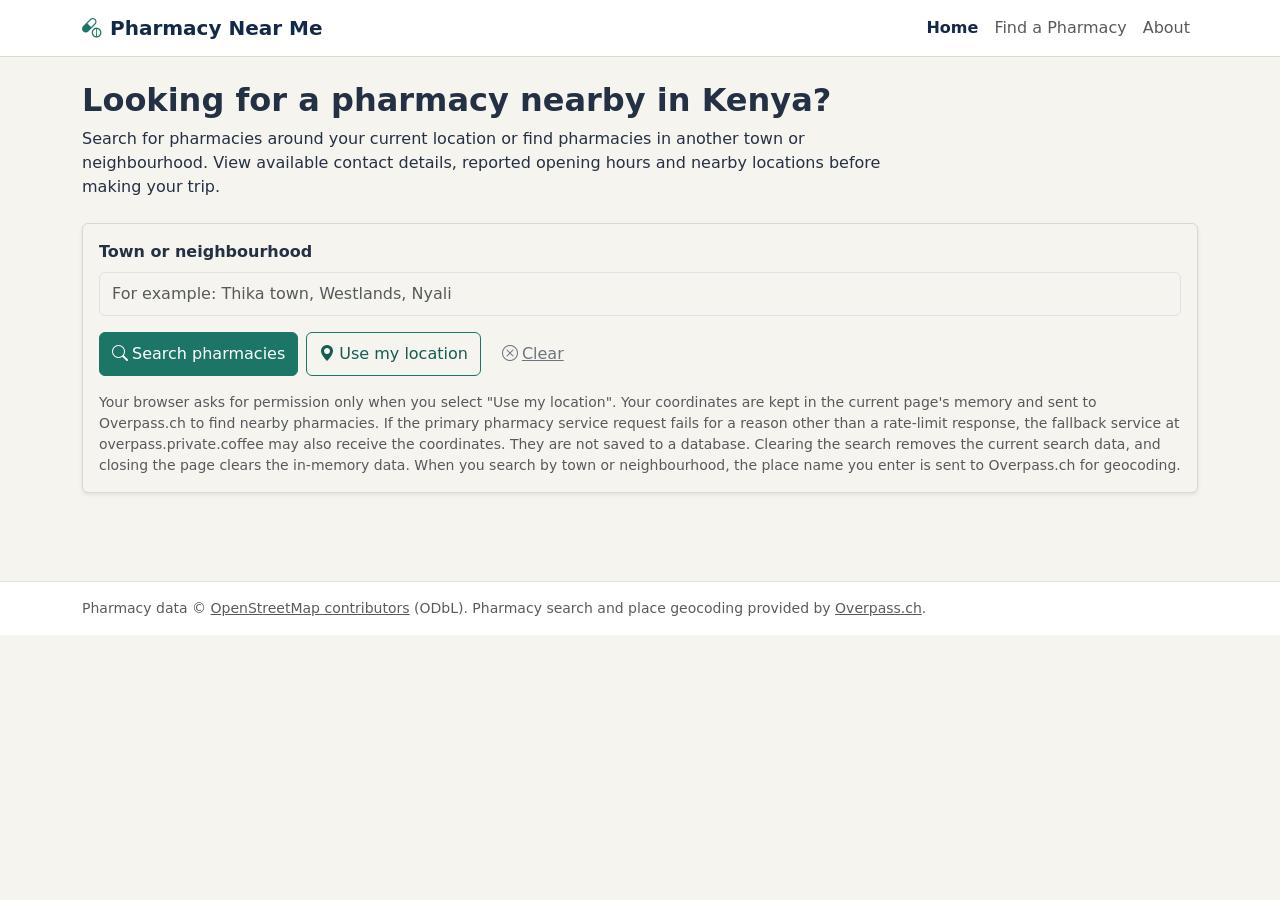
<file: index.html>
<!DOCTYPE html>
<html lang="en">
<head>
  <meta charset="utf-8">
  <meta name="viewport" content="width=device-width, initial-scale=1">
  <title>Find Pharmacies Near You in Kenya | Pharmacy Near Me</title>
  <meta name="description" content="Search for nearby pharmacies in Kenya by town or current location. View mapped locations, available contact details and reported opening hours.">
  <meta name="theme-color" content="#1d7568">
  <link rel="canonical" href="https://nester09.github.io/pharmacy-near-me/">

  <meta property="og:type" content="website">
  <meta property="og:title" content="Find Pharmacies Near You in Kenya | Pharmacy Near Me">
  <meta property="og:description" content="Search for nearby pharmacies in Kenya using your location or a town or neighbourhood name.">
  <meta property="og:url" content="https://nester09.github.io/pharmacy-near-me/">

  <meta name="twitter:card" content="summary">

  <link rel="icon" href="assets/images/favicon.ico" sizes="48x48">
  <link rel="icon" href="assets/images/favicon.svg" type="image/svg+xml">
  <link rel="apple-touch-icon" href="assets/images/apple-touch-icon.png">

  <link rel="stylesheet" href="vendor/bootstrap/css/bootstrap.min.css">
  <link rel="stylesheet" href="vendor/bootstrap-icons/bootstrap-icons.min.css">
  <link rel="stylesheet" href="vendor/leaflet/leaflet.css">
  <link rel="stylesheet" href="assets/css/style.css">
</head>
<body>
  <header>
    <nav class="navbar navbar-expand-md bg-white">
      <div class="container">
        <a class="navbar-brand fw-semibold" href="index.html"><i class="bi bi-capsule-pill me-2" aria-hidden="true"></i>Pharmacy Near Me</a>
        <button class="navbar-toggler" type="button" data-bs-toggle="collapse" data-bs-target="#main-nav" aria-controls="main-nav" aria-expanded="false" aria-label="Toggle navigation">
          <span class="navbar-toggler-icon"></span>
        </button>
        <div class="collapse navbar-collapse" id="main-nav">
          <ul class="navbar-nav ms-auto">
            <li class="nav-item"><a class="nav-link active" aria-current="page" href="index.html">Home</a></li>
            <li class="nav-item"><a class="nav-link" href="index.html#search">Find a Pharmacy</a></li>
            <li class="nav-item"><a class="nav-link" href="about.html">About</a></li>
          </ul>
        </div>
      </div>
    </nav>
  </header>

  <main class="container py-4" id="search">
    <div class="row">
      <div class="col-lg-10 col-xl-9">
        <h1 class="h2 fw-semibold">Looking for a pharmacy nearby in Kenya?</h1>
        <p class="mb-4">Search for pharmacies around your current location or find pharmacies in another town or neighbourhood. View available contact details, reported opening hours and nearby locations before making your trip.</p>
      </div>
    </div>

    <noscript><div class="alert alert-warning">Pharmacy Near Me needs JavaScript to search for pharmacies.</div></noscript>

    <section class="card search-card shadow-sm mb-3" aria-label="Search for pharmacies">
      <div class="card-body">
        <form id="search-form" novalidate>
          <label for="location-input" class="form-label fw-semibold">Town or neighbourhood</label>
          <input type="text" class="form-control mb-3" id="location-input" maxlength="100" placeholder="For example: Thika town, Westlands, Nyali" autocomplete="off">
          <div class="d-flex flex-wrap gap-2">
            <button type="submit" class="btn btn-primary" id="search-button"><i class="bi bi-search me-1" aria-hidden="true"></i>Search pharmacies</button>
            <button type="button" class="btn btn-outline-primary" id="location-button"><i class="bi bi-geo-alt-fill me-1" aria-hidden="true"></i>Use my location</button>
            <button type="button" class="btn btn-link text-secondary" id="clear-button"><i class="bi bi-x-circle me-1" aria-hidden="true"></i>Clear</button>
          </div>
        </form>

        <!-- Mobile indicator for search results and messages below -->
        <button type="button" id="mobile-output-hint" class="mobile-output-hint d-none"
          aria-controls="search-output">
          <i class="bi bi-arrow-down-circle" aria-hidden="true"></i>
          <span>
            <strong>Your search updates are below</strong>
            <small>Scroll down to view results or messages.</small>
          </span>
        </button>

        <p class="small text-muted mt-3 mb-0">
          Your browser asks for permission only when you select "Use my location". Your coordinates are kept in the current page's memory and 
          sent to Overpass.ch to find nearby pharmacies. If the primary pharmacy service request fails for a reason other than a rate-limit response, 
          the fallback service at overpass.private.coffee may also receive the coordinates. They are not saved to a database. Clearing the search removes 
          the current search data, and closing the page clears the in-memory data. When you search by town or neighbourhood, the place name you enter is sent 
          to Overpass.ch for geocoding.
        </p>
      </div>
    </section>

    <!-- Search results, loading states and messages -->
    <div id="search-output">
      <div id="loading-box" class="d-none alert alert-light border d-flex align-items-center gap-3" role="status">
      <div class="spinner-border spinner-border-sm text-secondary" aria-hidden="true"></div>
      <span id="loading-text">Finding pharmacies near you...</span>
    </div>
    <div id="message-area"></div>

    <section id="results-section" class="d-none" aria-label="Search results" aria-live="polite">
      <div class="alert alert-warning small" role="note">
        <strong>Please confirm before you travel.</strong> Details come from OpenStreetMap contributors and have not been independently verified.
        Opening hours may be out of date, and we can't tell whether a pharmacy has a medicine in stock. Distances are approximate straight-line
        distances, not driving or walking distances. Call ahead when you can.
      </div>

      <div id="results-tools" class="d-none mb-3">
        <p id="results-summary" class="fw-semibold mb-2"></p>
        <div class="d-flex flex-wrap align-items-end gap-3">
          <div>
            <label for="radius-select" class="form-label small mb-1">Search radius</label>
            <select id="radius-select" class="form-select"></select>
          </div>
          <div>
            <span class="form-label small d-block mb-1" id="filter-label">Show</span>
            <div class="btn-group" role="group" aria-labelledby="filter-label">
              <input type="radio" class="btn-check" name="filter" id="filter-all" autocomplete="off" checked>
              <label class="btn btn-outline-primary" for="filter-all">All pharmacies</label>
              <input type="radio" class="btn-check" name="filter" id="filter-24h" autocomplete="off">
              <label class="btn btn-outline-primary" for="filter-24h">Reported 24-hour</label>
              <input type="radio" class="btn-check" name="filter" id="filter-open" autocomplete="off">
              <label class="btn btn-outline-primary" for="filter-open">Open now</label>
            </div>
          </div>
          <div>
            <label for="sort-select" class="form-label small mb-1">Order</label>
            <select id="sort-select" class="form-select">
              <option value="nearest">Nearest first</option>
              <option value="name">Name A to Z</option>
            </select>
          </div>
          <div class="btn-group ms-md-auto" role="group" aria-label="Choose list or map view">
            <button type="button" id="view-list" class="btn btn-outline-primary active" aria-pressed="true"><i class="bi bi-list-ul me-1" aria-hidden="true"></i>List</button>
            <button type="button" id="view-map" class="btn btn-outline-primary" aria-pressed="false"><i class="bi bi-map me-1" aria-hidden="true"></i>Map</button>
          </div>
        </div>
      </div>

      <div id="map-wrapper" class="d-none mb-3">
        <div id="map-message" class="alert alert-warning d-none" role="status"></div>
        <div id="map" role="region" aria-label="Map of pharmacies"></div>
      </div>

      <div id="results-list" class="row row-cols-1 row-cols-md-2 row-cols-xl-3 g-3"></div>
    </section>
    </div>
  </main>

  <footer class="border-top bg-white py-3 mt-5 small text-muted">
    <div class="container">
      Pharmacy data &copy; <a href="https://www.openstreetmap.org/copyright">OpenStreetMap contributors</a> (ODbL).
      Pharmacy search and place geocoding provided by <a href="https://overpass.ch/">Overpass.ch</a>.
    </div>
  </footer>
  <script src="vendor/bootstrap/js/bootstrap.bundle.min.js"></script>
  <script src="vendor/leaflet/leaflet.js"></script>
  <script src="assets/js/config.js"></script>
  <script src="assets/js/location.js"></script>
  <script src="assets/js/pharmacy-search.js"></script>
  <script src="assets/js/map.js"></script>
  <script src="assets/js/app.js"></script>
</body>
</html>
</file>
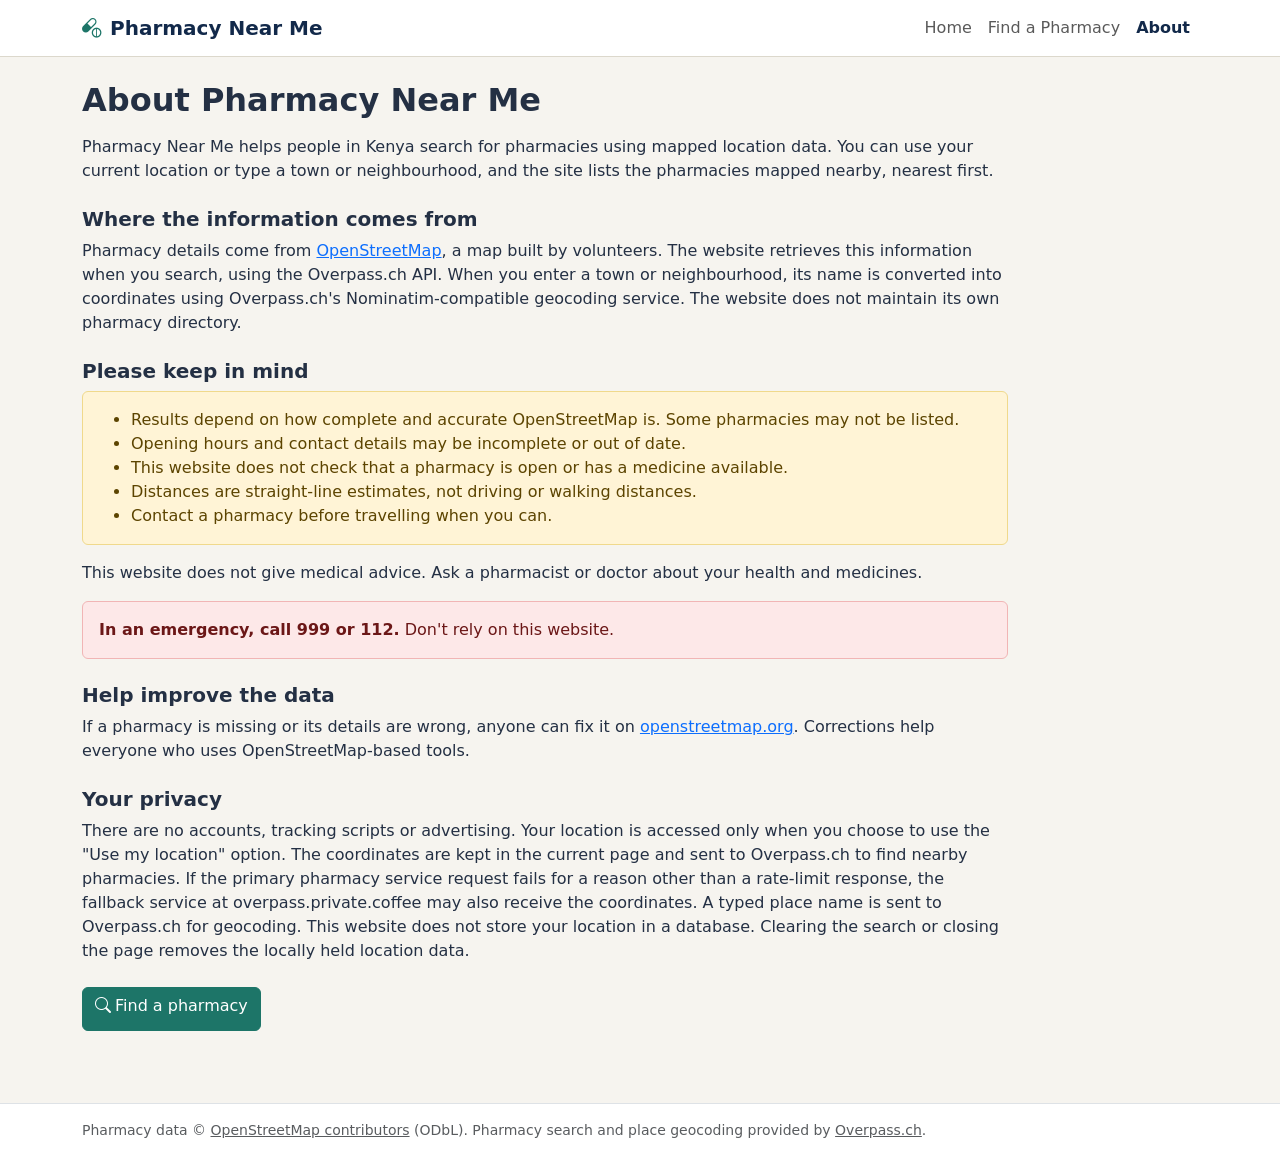
<file: about.html>
<!DOCTYPE html>
<html lang="en">
<head>
  <meta charset="utf-8">
  <meta name="viewport" content="width=device-width, initial-scale=1">
  <title>About Pharmacy Near Me | Pharmacy Search in Kenya</title>
  <meta name="description" content="Learn how Pharmacy Near Me helps people in Kenya find nearby pharmacies using OpenStreetMap data.">
  <meta name="theme-color" content="#1d7568">
  <link rel="canonical" href="https://nester09.github.io/pharmacy-near-me/about.html">

  <meta property="og:type" content="website">
  <meta property="og:title" content="About Pharmacy Near Me | Pharmacy Search in Kenya">
  <meta property="og:description" content="Learn how Pharmacy Near Me helps people in Kenya find nearby pharmacies using OpenStreetMap data.">
  <meta property="og:url" content="https://nester09.github.io/pharmacy-near-me/about.html">

  <meta name="twitter:card" content="summary">

  <link rel="icon" href="assets/images/favicon.ico" sizes="48x48">
  <link rel="icon" href="assets/images/favicon.svg" type="image/svg+xml">
  <link rel="apple-touch-icon" href="assets/images/apple-touch-icon.png">

  <link rel="stylesheet" href="vendor/bootstrap/css/bootstrap.min.css">
  <link rel="stylesheet" href="vendor/bootstrap-icons/bootstrap-icons.min.css">
  <link rel="stylesheet" href="assets/css/style.css">
</head>
<body>
  <header>
    <nav class="navbar navbar-expand-md bg-white">
      <div class="container">
        <a class="navbar-brand fw-semibold" href="index.html"><i class="bi bi-capsule-pill me-2" aria-hidden="true"></i>Pharmacy Near Me</a>
        <button class="navbar-toggler" type="button" data-bs-toggle="collapse" data-bs-target="#main-nav" aria-controls="main-nav" aria-expanded="false" aria-label="Toggle navigation">
          <span class="navbar-toggler-icon"></span>
        </button>
        <div class="collapse navbar-collapse" id="main-nav">
          <ul class="navbar-nav ms-auto">
            <li class="nav-item"><a class="nav-link" href="index.html">Home</a></li>
            <li class="nav-item"><a class="nav-link" href="index.html#search">Find a Pharmacy</a></li>
            <li class="nav-item"><a class="nav-link active" aria-current="page" href="about.html">About</a></li>
          </ul>
        </div>
      </div>
    </nav>
  </header>

  <main class="container py-4">
    <div class="row">
      <div class="col-lg-10">
        <h1 class="h2 fw-semibold mb-3">About Pharmacy Near Me</h1>
        <p>Pharmacy Near Me helps people in Kenya search for pharmacies using mapped location data. You can use your current location or type a town or neighbourhood, and the site lists the pharmacies mapped nearby, nearest first.</p>

        <h2 class="h5 fw-semibold mt-4">Where the information comes from</h2>
        <p>Pharmacy details come from <a href="https://www.openstreetmap.org/">OpenStreetMap</a>, a map built by volunteers. The website retrieves this information when you search, using the Overpass.ch API. When you enter a town or neighbourhood, its name is converted into coordinates using Overpass.ch's Nominatim-compatible geocoding service. The website does not maintain its own pharmacy directory.</p>

        <h2 class="h5 fw-semibold mt-4">Please keep in mind</h2>
        <div class="alert alert-warning">
          <ul class="mb-0">
            <li>Results depend on how complete and accurate OpenStreetMap is. Some pharmacies may not be listed.</li>
            <li>Opening hours and contact details may be incomplete or out of date.</li>
            <li>This website does not check that a pharmacy is open or has a medicine available.</li>
            <li>Distances are straight-line estimates, not driving or walking distances.</li>
            <li>Contact a pharmacy before travelling when you can.</li>
          </ul>
        </div>
        <p>This website does not give medical advice. Ask a pharmacist or doctor about your health and medicines.</p>
        <div class="alert alert-danger" role="note"><strong>In an emergency, call 999 or 112.</strong> Don't rely on this website.</div>

        <h2 class="h5 fw-semibold mt-4">Help improve the data</h2>
        <p>If a pharmacy is missing or its details are wrong, anyone can fix it on <a href="https://www.openstreetmap.org/">openstreetmap.org</a>. Corrections help everyone who uses OpenStreetMap-based tools.</p>

        <h2 class="h5 fw-semibold mt-4">Your privacy</h2>
        <p>There are no accounts, tracking scripts or advertising. Your location is accessed only when you choose to use the "Use my location" option. The coordinates are kept in the current page and sent to Overpass.ch to find nearby pharmacies. If the primary pharmacy service request fails for a reason other than a rate-limit response, the fallback service at overpass.private.coffee may also receive the coordinates. A typed place name is sent to Overpass.ch for geocoding. This website does not store your location in a database. Clearing the search or closing the page removes the locally held location data.</p>

        <a href="index.html#search" class="btn btn-primary mt-2"><i class="bi bi-search me-1" aria-hidden="true"></i>Find a pharmacy</a>
      </div>
    </div>
  </main>

  <footer class="border-top bg-white py-3 mt-5 small text-muted">
    <div class="container">
      Pharmacy data &copy; <a href="https://www.openstreetmap.org/copyright">OpenStreetMap contributors</a> (ODbL).
      Pharmacy search and place geocoding provided by <a href="https://overpass.ch/">Overpass.ch</a>.
    </div>
  </footer>
  <script src="vendor/bootstrap/js/bootstrap.bundle.min.js"></script>
</body>
</html>
</file>
<file: vendor/leaflet/leaflet.css>
/* required styles */

.leaflet-pane,
.leaflet-tile,
.leaflet-marker-icon,
.leaflet-marker-shadow,
.leaflet-tile-container,
.leaflet-pane > svg,
.leaflet-pane > canvas,
.leaflet-zoom-box,
.leaflet-image-layer,
.leaflet-layer {
	position: absolute;
	left: 0;
	top: 0;
	}
.leaflet-container {
	overflow: hidden;
	}
.leaflet-tile,
.leaflet-marker-icon,
.leaflet-marker-shadow {
	-webkit-user-select: none;
	   -moz-user-select: none;
	        user-select: none;
	  -webkit-user-drag: none;
	}
/* Prevents IE11 from highlighting tiles in blue */
.leaflet-tile::selection {
	background: transparent;
}
/* Safari renders non-retina tile on retina better with this, but Chrome is worse */
.leaflet-safari .leaflet-tile {
	image-rendering: -webkit-optimize-contrast;
	}
/* hack that prevents hw layers "stretching" when loading new tiles */
.leaflet-safari .leaflet-tile-container {
	width: 1600px;
	height: 1600px;
	-webkit-transform-origin: 0 0;
	}
.leaflet-marker-icon,
.leaflet-marker-shadow {
	display: block;
	}
/* .leaflet-container svg: reset svg max-width decleration shipped in Joomla! (joomla.org) 3.x */
/* .leaflet-container img: map is broken in FF if you have max-width: 100% on tiles */
.leaflet-container .leaflet-overlay-pane svg {
	max-width: none !important;
	max-height: none !important;
	}
.leaflet-container .leaflet-marker-pane img,
.leaflet-container .leaflet-shadow-pane img,
.leaflet-container .leaflet-tile-pane img,
.leaflet-container img.leaflet-image-layer,
.leaflet-container .leaflet-tile {
	max-width: none !important;
	max-height: none !important;
	width: auto;
	padding: 0;
	}

.leaflet-container img.leaflet-tile {
	/* See: https://bugs.chromium.org/p/chromium/issues/detail?id=600120 */
	mix-blend-mode: plus-lighter;
}

.leaflet-container.leaflet-touch-zoom {
	-ms-touch-action: pan-x pan-y;
	touch-action: pan-x pan-y;
	}
.leaflet-container.leaflet-touch-drag {
	-ms-touch-action: pinch-zoom;
	/* Fallback for FF which doesn't support pinch-zoom */
	touch-action: none;
	touch-action: pinch-zoom;
}
.leaflet-container.leaflet-touch-drag.leaflet-touch-zoom {
	-ms-touch-action: none;
	touch-action: none;
}
.leaflet-container {
	-webkit-tap-highlight-color: transparent;
}
.leaflet-container a {
	-webkit-tap-highlight-color: rgba(51, 181, 229, 0.4);
}
.leaflet-tile {
	filter: inherit;
	visibility: hidden;
	}
.leaflet-tile-loaded {
	visibility: inherit;
	}
.leaflet-zoom-box {
	width: 0;
	height: 0;
	-moz-box-sizing: border-box;
	     box-sizing: border-box;
	z-index: 800;
	}
/* workaround for https://bugzilla.mozilla.org/show_bug.cgi?id=888319 */
.leaflet-overlay-pane svg {
	-moz-user-select: none;
	}

.leaflet-pane         { z-index: 400; }

.leaflet-tile-pane    { z-index: 200; }
.leaflet-overlay-pane { z-index: 400; }
.leaflet-shadow-pane  { z-index: 500; }
.leaflet-marker-pane  { z-index: 600; }
.leaflet-tooltip-pane   { z-index: 650; }
.leaflet-popup-pane   { z-index: 700; }

.leaflet-map-pane canvas { z-index: 100; }
.leaflet-map-pane svg    { z-index: 200; }

.leaflet-vml-shape {
	width: 1px;
	height: 1px;
	}
.lvml {
	behavior: url(#default#VML);
	display: inline-block;
	position: absolute;
	}


/* control positioning */

.leaflet-control {
	position: relative;
	z-index: 800;
	pointer-events: visiblePainted; /* IE 9-10 doesn't have auto */
	pointer-events: auto;
	}
.leaflet-top,
.leaflet-bottom {
	position: absolute;
	z-index: 1000;
	pointer-events: none;
	}
.leaflet-top {
	top: 0;
	}
.leaflet-right {
	right: 0;
	}
.leaflet-bottom {
	bottom: 0;
	}
.leaflet-left {
	left: 0;
	}
.leaflet-control {
	float: left;
	clear: both;
	}
.leaflet-right .leaflet-control {
	float: right;
	}
.leaflet-top .leaflet-control {
	margin-top: 10px;
	}
.leaflet-bottom .leaflet-control {
	margin-bottom: 10px;
	}
.leaflet-left .leaflet-control {
	margin-left: 10px;
	}
.leaflet-right .leaflet-control {
	margin-right: 10px;
	}


/* zoom and fade animations */

.leaflet-fade-anim .leaflet-popup {
	opacity: 0;
	-webkit-transition: opacity 0.2s linear;
	   -moz-transition: opacity 0.2s linear;
	        transition: opacity 0.2s linear;
	}
.leaflet-fade-anim .leaflet-map-pane .leaflet-popup {
	opacity: 1;
	}
.leaflet-zoom-animated {
	-webkit-transform-origin: 0 0;
	    -ms-transform-origin: 0 0;
	        transform-origin: 0 0;
	}
svg.leaflet-zoom-animated {
	will-change: transform;
}

.leaflet-zoom-anim .leaflet-zoom-animated {
	-webkit-transition: -webkit-transform 0.25s cubic-bezier(0,0,0.25,1);
	   -moz-transition:    -moz-transform 0.25s cubic-bezier(0,0,0.25,1);
	        transition:         transform 0.25s cubic-bezier(0,0,0.25,1);
	}
.leaflet-zoom-anim .leaflet-tile,
.leaflet-pan-anim .leaflet-tile {
	-webkit-transition: none;
	   -moz-transition: none;
	        transition: none;
	}

.leaflet-zoom-anim .leaflet-zoom-hide {
	visibility: hidden;
	}


/* cursors */

.leaflet-interactive {
	cursor: pointer;
	}
.leaflet-grab {
	cursor: -webkit-grab;
	cursor:    -moz-grab;
	cursor:         grab;
	}
.leaflet-crosshair,
.leaflet-crosshair .leaflet-interactive {
	cursor: crosshair;
	}
.leaflet-popup-pane,
.leaflet-control {
	cursor: auto;
	}
.leaflet-dragging .leaflet-grab,
.leaflet-dragging .leaflet-grab .leaflet-interactive,
.leaflet-dragging .leaflet-marker-draggable {
	cursor: move;
	cursor: -webkit-grabbing;
	cursor:    -moz-grabbing;
	cursor:         grabbing;
	}

/* marker & overlays interactivity */
.leaflet-marker-icon,
.leaflet-marker-shadow,
.leaflet-image-layer,
.leaflet-pane > svg path,
.leaflet-tile-container {
	pointer-events: none;
	}

.leaflet-marker-icon.leaflet-interactive,
.leaflet-image-layer.leaflet-interactive,
.leaflet-pane > svg path.leaflet-interactive,
svg.leaflet-image-layer.leaflet-interactive path {
	pointer-events: visiblePainted; /* IE 9-10 doesn't have auto */
	pointer-events: auto;
	}

/* visual tweaks */

.leaflet-container {
	background: #ddd;
	outline-offset: 1px;
	}
.leaflet-container a {
	color: #0078A8;
	}
.leaflet-zoom-box {
	border: 2px dotted #38f;
	background: rgba(255,255,255,0.5);
	}


/* general typography */
.leaflet-container {
	font-family: "Helvetica Neue", Arial, Helvetica, sans-serif;
	font-size: 12px;
	font-size: 0.75rem;
	line-height: 1.5;
	}


/* general toolbar styles */

.leaflet-bar {
	box-shadow: 0 1px 5px rgba(0,0,0,0.65);
	border-radius: 4px;
	}
.leaflet-bar a {
	background-color: #fff;
	border-bottom: 1px solid #ccc;
	width: 26px;
	height: 26px;
	line-height: 26px;
	display: block;
	text-align: center;
	text-decoration: none;
	color: black;
	}
.leaflet-bar a,
.leaflet-control-layers-toggle {
	background-position: 50% 50%;
	background-repeat: no-repeat;
	display: block;
	}
.leaflet-bar a:hover,
.leaflet-bar a:focus {
	background-color: #f4f4f4;
	}
.leaflet-bar a:first-child {
	border-top-left-radius: 4px;
	border-top-right-radius: 4px;
	}
.leaflet-bar a:last-child {
	border-bottom-left-radius: 4px;
	border-bottom-right-radius: 4px;
	border-bottom: none;
	}
.leaflet-bar a.leaflet-disabled {
	cursor: default;
	background-color: #f4f4f4;
	color: #bbb;
	}

.leaflet-touch .leaflet-bar a {
	width: 30px;
	height: 30px;
	line-height: 30px;
	}
.leaflet-touch .leaflet-bar a:first-child {
	border-top-left-radius: 2px;
	border-top-right-radius: 2px;
	}
.leaflet-touch .leaflet-bar a:last-child {
	border-bottom-left-radius: 2px;
	border-bottom-right-radius: 2px;
	}

/* zoom control */

.leaflet-control-zoom-in,
.leaflet-control-zoom-out {
	font: bold 18px 'Lucida Console', Monaco, monospace;
	text-indent: 1px;
	}

.leaflet-touch .leaflet-control-zoom-in, .leaflet-touch .leaflet-control-zoom-out  {
	font-size: 22px;
	}


/* layers control */

.leaflet-control-layers {
	box-shadow: 0 1px 5px rgba(0,0,0,0.4);
	background: #fff;
	border-radius: 5px;
	}
.leaflet-control-layers-toggle {
	background-image: url(images/layers.png);
	width: 36px;
	height: 36px;
	}
.leaflet-retina .leaflet-control-layers-toggle {
	background-image: url(images/layers-2x.png);
	background-size: 26px 26px;
	}
.leaflet-touch .leaflet-control-layers-toggle {
	width: 44px;
	height: 44px;
	}
.leaflet-control-layers .leaflet-control-layers-list,
.leaflet-control-layers-expanded .leaflet-control-layers-toggle {
	display: none;
	}
.leaflet-control-layers-expanded .leaflet-control-layers-list {
	display: block;
	position: relative;
	}
.leaflet-control-layers-expanded {
	padding: 6px 10px 6px 6px;
	color: #333;
	background: #fff;
	}
.leaflet-control-layers-scrollbar {
	overflow-y: scroll;
	overflow-x: hidden;
	padding-right: 5px;
	}
.leaflet-control-layers-selector {
	margin-top: 2px;
	position: relative;
	top: 1px;
	}
.leaflet-control-layers label {
	display: block;
	font-size: 13px;
	font-size: 1.08333em;
	}
.leaflet-control-layers-separator {
	height: 0;
	border-top: 1px solid #ddd;
	margin: 5px -10px 5px -6px;
	}

/* Default icon URLs */
.leaflet-default-icon-path { /* used only in path-guessing heuristic, see L.Icon.Default */
	background-image: url(images/marker-icon.png);
	}


/* attribution and scale controls */

.leaflet-container .leaflet-control-attribution {
	background: #fff;
	background: rgba(255, 255, 255, 0.8);
	margin: 0;
	}
.leaflet-control-attribution,
.leaflet-control-scale-line {
	padding: 0 5px;
	color: #333;
	line-height: 1.4;
	}
.leaflet-control-attribution a {
	text-decoration: none;
	}
.leaflet-control-attribution a:hover,
.leaflet-control-attribution a:focus {
	text-decoration: underline;
	}
.leaflet-attribution-flag {
	display: inline !important;
	vertical-align: baseline !important;
	width: 1em;
	height: 0.6669em;
	}
.leaflet-left .leaflet-control-scale {
	margin-left: 5px;
	}
.leaflet-bottom .leaflet-control-scale {
	margin-bottom: 5px;
	}
.leaflet-control-scale-line {
	border: 2px solid #777;
	border-top: none;
	line-height: 1.1;
	padding: 2px 5px 1px;
	white-space: nowrap;
	-moz-box-sizing: border-box;
	     box-sizing: border-box;
	background: rgba(255, 255, 255, 0.8);
	text-shadow: 1px 1px #fff;
	}
.leaflet-control-scale-line:not(:first-child) {
	border-top: 2px solid #777;
	border-bottom: none;
	margin-top: -2px;
	}
.leaflet-control-scale-line:not(:first-child):not(:last-child) {
	border-bottom: 2px solid #777;
	}

.leaflet-touch .leaflet-control-attribution,
.leaflet-touch .leaflet-control-layers,
.leaflet-touch .leaflet-bar {
	box-shadow: none;
	}
.leaflet-touch .leaflet-control-layers,
.leaflet-touch .leaflet-bar {
	border: 2px solid rgba(0,0,0,0.2);
	background-clip: padding-box;
	}


/* popup */

.leaflet-popup {
	position: absolute;
	text-align: center;
	margin-bottom: 20px;
	}
.leaflet-popup-content-wrapper {
	padding: 1px;
	text-align: left;
	border-radius: 12px;
	}
.leaflet-popup-content {
	margin: 13px 24px 13px 20px;
	line-height: 1.3;
	font-size: 13px;
	font-size: 1.08333em;
	min-height: 1px;
	}
.leaflet-popup-content p {
	margin: 17px 0;
	margin: 1.3em 0;
	}
.leaflet-popup-tip-container {
	width: 40px;
	height: 20px;
	position: absolute;
	left: 50%;
	margin-top: -1px;
	margin-left: -20px;
	overflow: hidden;
	pointer-events: none;
	}
.leaflet-popup-tip {
	width: 17px;
	height: 17px;
	padding: 1px;

	margin: -10px auto 0;
	pointer-events: auto;

	-webkit-transform: rotate(45deg);
	   -moz-transform: rotate(45deg);
	    -ms-transform: rotate(45deg);
	        transform: rotate(45deg);
	}
.leaflet-popup-content-wrapper,
.leaflet-popup-tip {
	background: white;
	color: #333;
	box-shadow: 0 3px 14px rgba(0,0,0,0.4);
	}
.leaflet-container a.leaflet-popup-close-button {
	position: absolute;
	top: 0;
	right: 0;
	border: none;
	text-align: center;
	width: 24px;
	height: 24px;
	font: 16px/24px Tahoma, Verdana, sans-serif;
	color: #757575;
	text-decoration: none;
	background: transparent;
	}
.leaflet-container a.leaflet-popup-close-button:hover,
.leaflet-container a.leaflet-popup-close-button:focus {
	color: #585858;
	}
.leaflet-popup-scrolled {
	overflow: auto;
	}

.leaflet-oldie .leaflet-popup-content-wrapper {
	-ms-zoom: 1;
	}
.leaflet-oldie .leaflet-popup-tip {
	width: 24px;
	margin: 0 auto;

	-ms-filter: "progid:DXImageTransform.Microsoft.Matrix(M11=0.70710678, M12=0.70710678, M21=-0.70710678, M22=0.70710678)";
	filter: progid:DXImageTransform.Microsoft.Matrix(M11=0.70710678, M12=0.70710678, M21=-0.70710678, M22=0.70710678);
	}

.leaflet-oldie .leaflet-control-zoom,
.leaflet-oldie .leaflet-control-layers,
.leaflet-oldie .leaflet-popup-content-wrapper,
.leaflet-oldie .leaflet-popup-tip {
	border: 1px solid #999;
	}


/* div icon */

.leaflet-div-icon {
	background: #fff;
	border: 1px solid #666;
	}


/* Tooltip */
/* Base styles for the element that has a tooltip */
.leaflet-tooltip {
	position: absolute;
	padding: 6px;
	background-color: #fff;
	border: 1px solid #fff;
	border-radius: 3px;
	color: #222;
	white-space: nowrap;
	-webkit-user-select: none;
	-moz-user-select: none;
	-ms-user-select: none;
	user-select: none;
	pointer-events: none;
	box-shadow: 0 1px 3px rgba(0,0,0,0.4);
	}
.leaflet-tooltip.leaflet-interactive {
	cursor: pointer;
	pointer-events: auto;
	}
.leaflet-tooltip-top:before,
.leaflet-tooltip-bottom:before,
.leaflet-tooltip-left:before,
.leaflet-tooltip-right:before {
	position: absolute;
	pointer-events: none;
	border: 6px solid transparent;
	background: transparent;
	content: "";
	}

/* Directions */

.leaflet-tooltip-bottom {
	margin-top: 6px;
}
.leaflet-tooltip-top {
	margin-top: -6px;
}
.leaflet-tooltip-bottom:before,
.leaflet-tooltip-top:before {
	left: 50%;
	margin-left: -6px;
	}
.leaflet-tooltip-top:before {
	bottom: 0;
	margin-bottom: -12px;
	border-top-color: #fff;
	}
.leaflet-tooltip-bottom:before {
	top: 0;
	margin-top: -12px;
	margin-left: -6px;
	border-bottom-color: #fff;
	}
.leaflet-tooltip-left {
	margin-left: -6px;
}
.leaflet-tooltip-right {
	margin-left: 6px;
}
.leaflet-tooltip-left:before,
.leaflet-tooltip-right:before {
	top: 50%;
	margin-top: -6px;
	}
.leaflet-tooltip-left:before {
	right: 0;
	margin-right: -12px;
	border-left-color: #fff;
	}
.leaflet-tooltip-right:before {
	left: 0;
	margin-left: -12px;
	border-right-color: #fff;
	}

/* Printing */

@media print {
	/* Prevent printers from removing background-images of controls. */
	.leaflet-control {
		-webkit-print-color-adjust: exact;
		print-color-adjust: exact;
		}
	}
</file>
<file: assets/css/style.css>
/* Bootstrap does most of the work. These rules only set the colours and a few details. */
:root {
  --pnm-navy: #12294a;
  --pnm-teal: #1d7568;
  --pnm-teal-dark: #165c52;
  --pnm-bg: #f6f4ef;
  --bs-body-bg: var(--pnm-bg);
  --bs-body-color: #243044;
  --bs-link-color: #165c52;
  --bs-link-hover-color: #0f433b;
}

h1, h2, h3, .text-navy, .navbar-brand { color: var(--pnm-navy); }

.btn-primary {
  --bs-btn-bg: var(--pnm-teal);
  --bs-btn-border-color: var(--pnm-teal);
  --bs-btn-hover-bg: var(--pnm-teal-dark);
  --bs-btn-hover-border-color: var(--pnm-teal-dark);
  --bs-btn-active-bg: var(--pnm-teal-dark);
  --bs-btn-active-border-color: var(--pnm-teal-dark);
  --bs-btn-disabled-bg: var(--pnm-teal);
  --bs-btn-disabled-border-color: var(--pnm-teal);
}
.btn-outline-primary {
  --bs-btn-color: var(--pnm-teal-dark);
  --bs-btn-border-color: var(--pnm-teal);
  --bs-btn-hover-bg: var(--pnm-teal);
  --bs-btn-hover-border-color: var(--pnm-teal);
  --bs-btn-active-bg: var(--pnm-teal);
  --bs-btn-active-border-color: var(--pnm-teal);
}
.btn-check:checked + .btn-outline-primary { background-color: var(--pnm-teal); color: #fff; }

.navbar { border-bottom: 1px solid #dcd8cc; }
.navbar-brand .bi { color: var(--pnm-teal); }
.navbar .nav-link.active { color: var(--pnm-navy); font-weight: 600; }

.search-card { border: 1px solid #dcd8cc; }
.pharmacy-card { border-color: #dcd8cc; }

/* Comfortable touch targets on phones */
.btn, .form-control, .form-select { min-height: 44px; }
.btn-sm { min-height: 38px; }

#map { height: 65vh; min-height: 320px; border: 1px solid #dcd8cc; }
.leaflet-container { font-family: inherit; }

.alert-warning { --bs-alert-bg: #fff4d6; --bs-alert-border-color: #f0d98c; --bs-alert-color: #5c4400; }
.alert-danger  { --bs-alert-bg: #fde8e8; --bs-alert-border-color: #f1b5b5; --bs-alert-color: #6b1717; }

footer a { color: inherit; }

/* Mobile indicator for search output below the search form */
.mobile-output-hint {
  display: flex;
  align-items: center;
  justify-content: center;
  gap: 12px;
  width: 100%;
  padding: 12px;
  margin-top: 12px;
  margin-bottom: 0;
  border: 1px solid #b8d8d1;
  border-radius: 8px;
  background-color: #edf7f4;
  color: var(--pnm-teal-dark);
  text-align: left;
  cursor: pointer;
}

.mobile-output-hint > i {
  font-size: 1.4rem;
  flex-shrink: 0;
}

.mobile-output-hint span {
  display: flex;
  flex-direction: column;
  gap: 2px;
}

.mobile-output-hint small {
  color: #52645f;
}

#search-output {
  scroll-margin-top: 16px;
}

/* The indicator is only needed on smaller screens */
@media (min-width: 768px) {
  .mobile-output-hint {
    display: none !important;
  }
}
</file>
